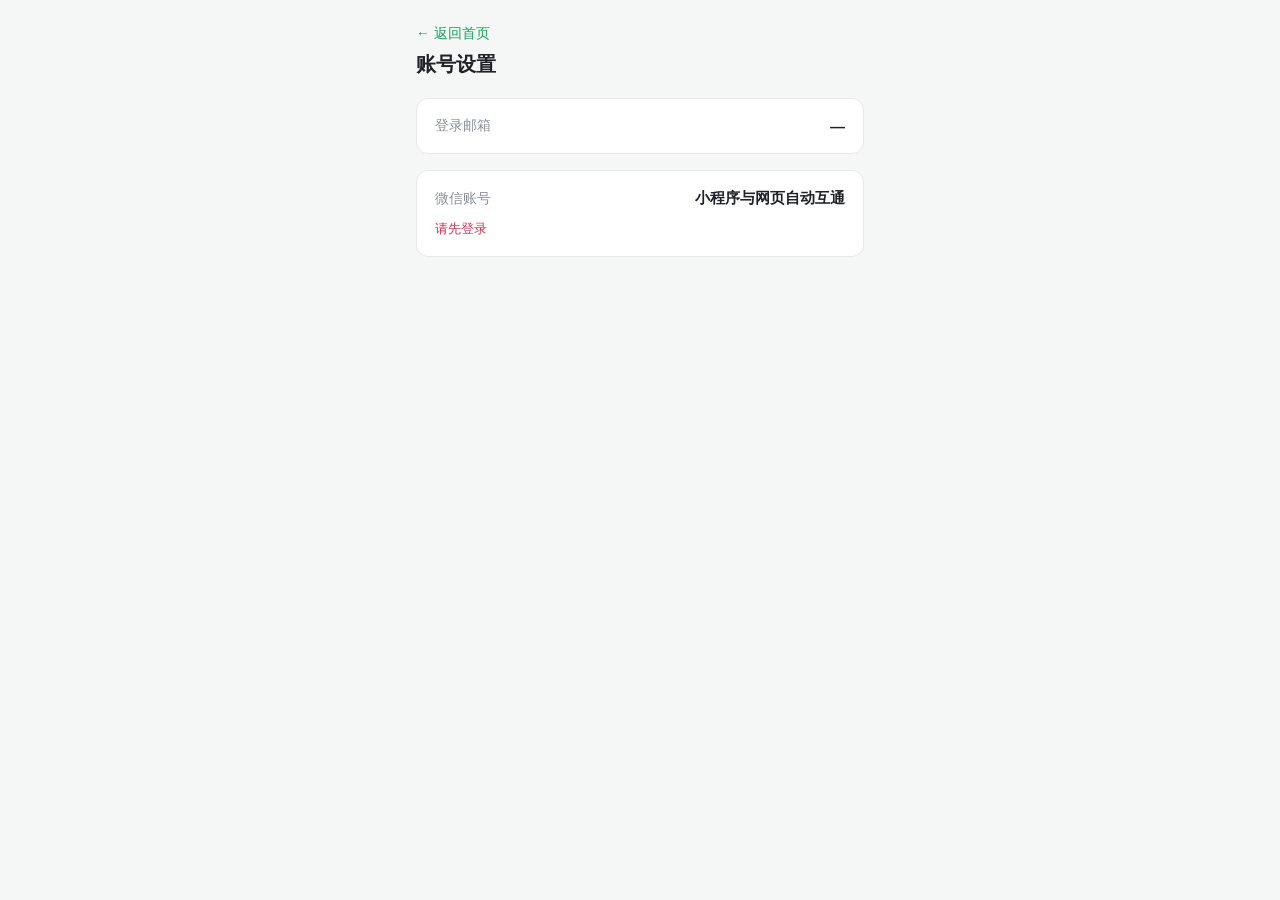
<file: live-translate/static/account.html>
<!DOCTYPE html>
<html lang="zh-CN">
<head>
  <meta charset="UTF-8" />
  <meta name="viewport" content="width=device-width, initial-scale=1.0" />
  <title>账号 · 月讯翻译</title>
  <style>
    :root { --green: #18a058; --green-dark: #0e7c40; --bg: #f5f7f6; --card: #fff; --text: #1f2329; --muted: #8a9099; --border: #e6e9ec; }
    * { box-sizing: border-box; }
    body { margin: 0; font-family: -apple-system, "PingFang SC", "Microsoft YaHei", sans-serif; background: var(--bg); color: var(--text); }
    .wrap { max-width: 480px; margin: 0 auto; padding: 24px 16px; }
    h1 { font-size: 20px; margin: 8px 0 20px; }
    .card { background: var(--card); border: 1px solid var(--border); border-radius: 12px; padding: 18px; margin-bottom: 16px; }
    .row { display: flex; align-items: center; justify-content: space-between; gap: 12px; }
    .label { color: var(--muted); font-size: 14px; }
    .value { font-size: 15px; font-weight: 600; }
    .field { display: flex; gap: 10px; margin-top: 12px; }
    input { flex: 1; padding: 11px 12px; border: 1px solid var(--border); border-radius: 8px; font-size: 15px; outline: none; }
    input:focus { border-color: var(--green); }
    button { border: none; border-radius: 8px; background: var(--green); color: #fff; padding: 11px 16px; font-size: 15px; cursor: pointer; white-space: nowrap; }
    button:disabled { background: #b6d8c4; cursor: not-allowed; }
    button.ghost { background: #eef5f0; color: var(--green-dark); }
    .msg { margin-top: 12px; font-size: 13px; min-height: 18px; }
    .msg.ok { color: var(--green-dark); }
    .msg.err { color: #d03050; }
    a.back { color: var(--green); text-decoration: none; font-size: 14px; }
  </style>
</head>
<body>
  <div class="wrap">
    <a class="back" href="/">&larr; 返回首页</a>
    <h1>账号设置</h1>

    <div class="card">
      <div class="row">
        <span class="label">登录邮箱</span>
        <span class="value" id="email">—</span>
      </div>
    </div>

    <div class="card">
      <div class="row">
        <span class="label">微信账号</span>
        <span class="value">小程序与网页自动互通</span>
      </div>
      <div class="msg" id="msg"></div>
    </div>
  </div>

  <script>
    const TOKEN_KEY = 'vt_token';
    const $ = (id) => document.getElementById(id);

    function token() { return localStorage.getItem(TOKEN_KEY) || ''; }

    function setMsg(text, kind) {
      const el = $('msg');
      el.textContent = text || '';
      el.className = 'msg' + (kind ? ' ' + kind : '');
    }

    async function load() {
      const t = token();
      if (!t) { setMsg('请先登录', 'err'); return; }
      try {
        const r = await fetch('/auth/me', { headers: { Authorization: 'Bearer ' + t } });
        if (!r.ok) { setMsg('登录已过期，请重新登录', 'err'); return; }
        const u = await r.json();
        $('email').textContent = u.email || '—';
      } catch (e) { setMsg('网络错误', 'err'); }
    }

    load();
  </script>
</body>
</html>
</file>
